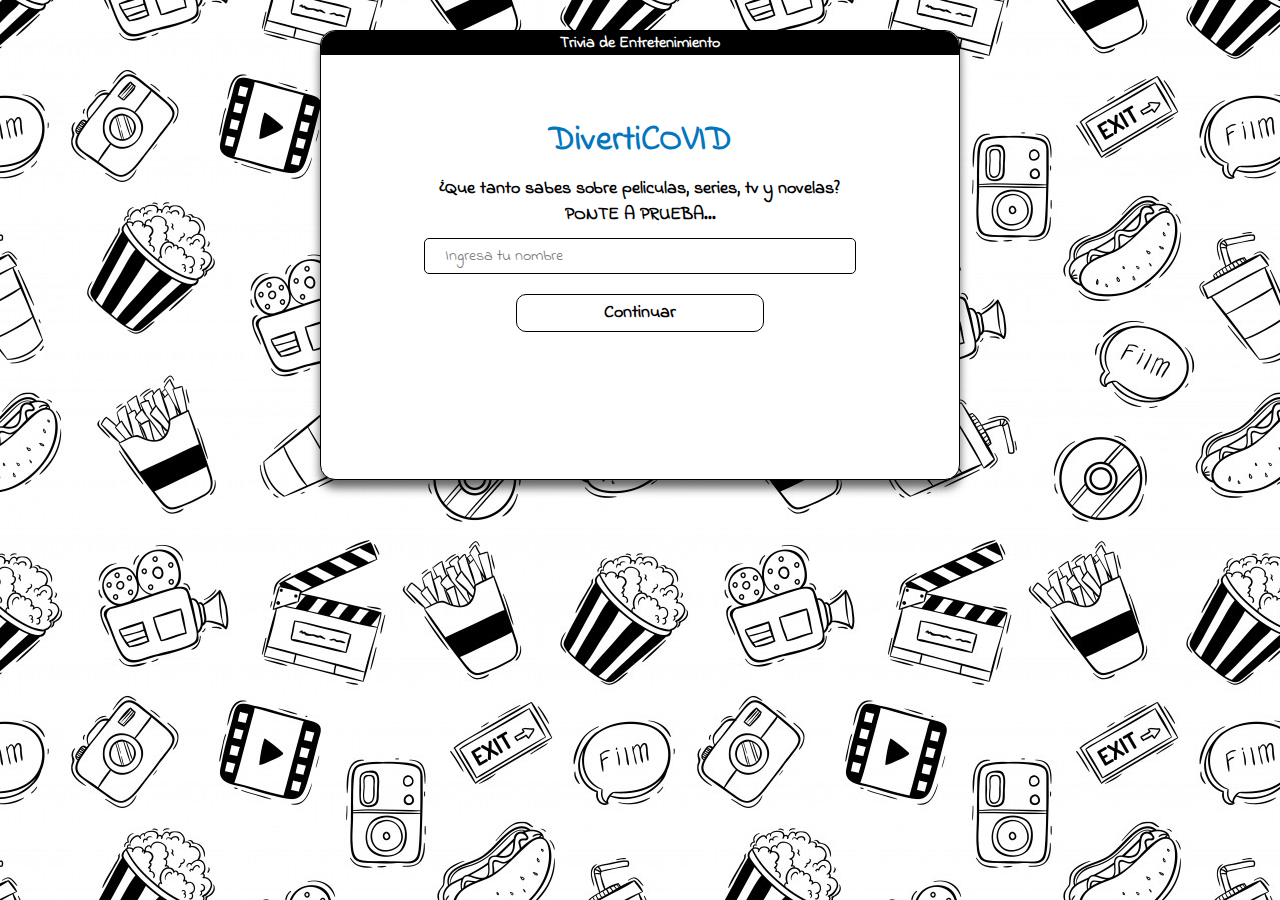
<file: index.html>
<!DOCTYPE html>
<html>
  <head>
    <meta charset="utf-8">
    <meta name="viewport" content="width=device-width">
    <title>Trivia</title>
    <link href="style.css" rel="stylesheet" type="text/css" />
  </head>
  <body>
    <div class="presentacion">
      <div class="marca">
        <h2 class="titulo__marca">Trivia de Entretenimiento</h2>
      </div>
      <div class="container">
        <h1 class="titulo">DivertiCOVID</h1>
      <p class="pregunta">¿Que tanto sabes sobre peliculas, series, tv y novelas? <br>
        PONTE A PRUEBA...
      </p>
      
      <input type="text" id="nombre" placeholder="Ingresa tu nombre" class="input" >
      <a href="html/menucategorias.html" id="button" class="boton" >Continuar</a>
    </div>
      </div>
    <script src="js/inicio.js"></script>
  </body>
</html>
</file>
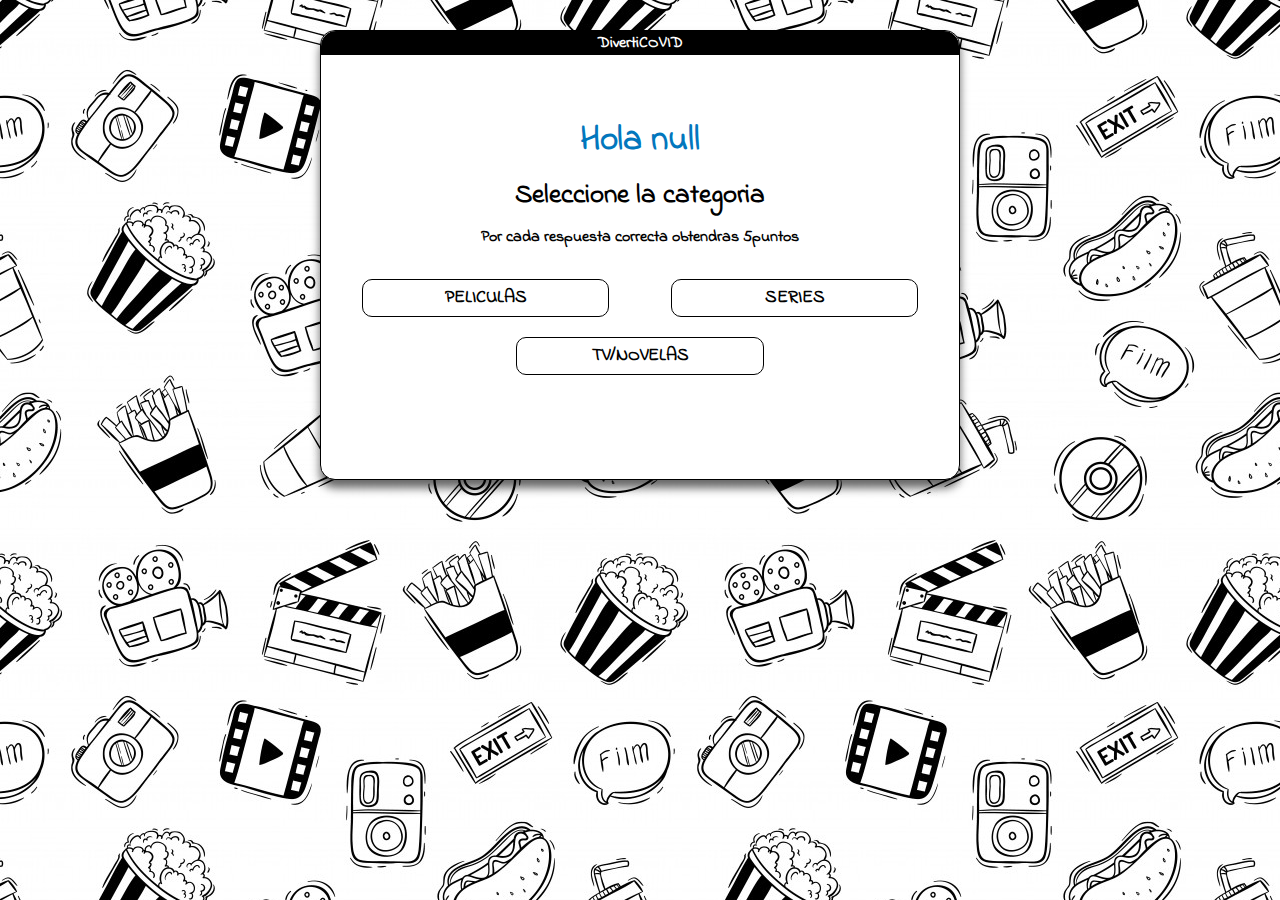
<file: html/menucategorias.html>
<!DOCTYPE html>
<html>
<head>
        <meta charset = "UTF-8">
        <link href="../style.css" rel="stylesheet" type="text/css" />
        <title>Menu de Categorias</title>
</head>
<body>
  <div class="presentacion">      
    <div class="marca">
      <h2 class="titulo__marca">DivertiCOVID</h2>
    </div>
        <div class="container">
        <h1 class="titulo" id="saludo">Hola </h1>
        <h2>Seleccione la categoria</h2> 
        <h2 class="puntos">Por cada respuesta correcta obtendras 5puntos</h2>
        <div class="botones">
          <a class="boton" href="peliculas.html">  PELICULAS
          </a>
          <a class="boton" href="series.html">   
            SERIES
          </a>
          <a class="boton" href="tvonovelas.html">   TV/NOVELAS
          </a>
        </div>  
        </div> 
    </div>
        
<script type= "text/javascript" src="../js/categorias.js"> 
</script> 

</body>
</html>
</file>
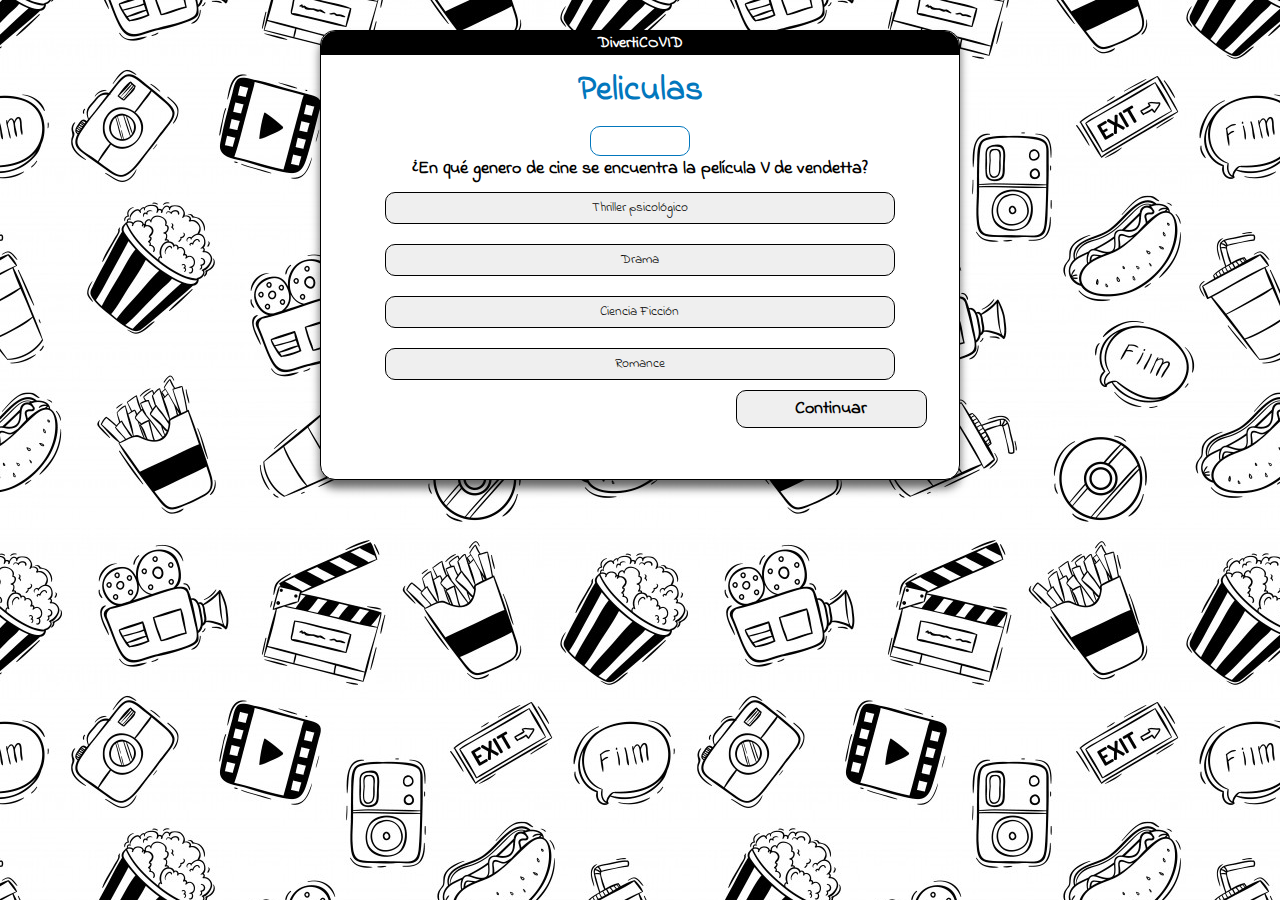
<file: html/peliculas.html>
<!DOCTYPE html>
<html>

<head>
  <link href="../style.css" rel="stylesheet" type="text/css" />
    <title>Menu de Categorias</title>
    <meta charset="UTF-8">

</head>

<body>
  <div class="presentacion">
    <div class="marca">
      <h2 class="titulo__marca">DivertiCOVID</h2>
    </div>        
    <h1 class="titulo">Peliculas</h1>
    <div class="cronometro" id="cronometro"></div>
    <div id="pregunta" class="peliculas"></div>
    <button class="botonSiguiente" id="siguienteTrivia">
      Continuar
    </button>
  </div>
    <script type="text/javascript" src="../js/peliculas.js"> </script>
</body>

</html>
</file>
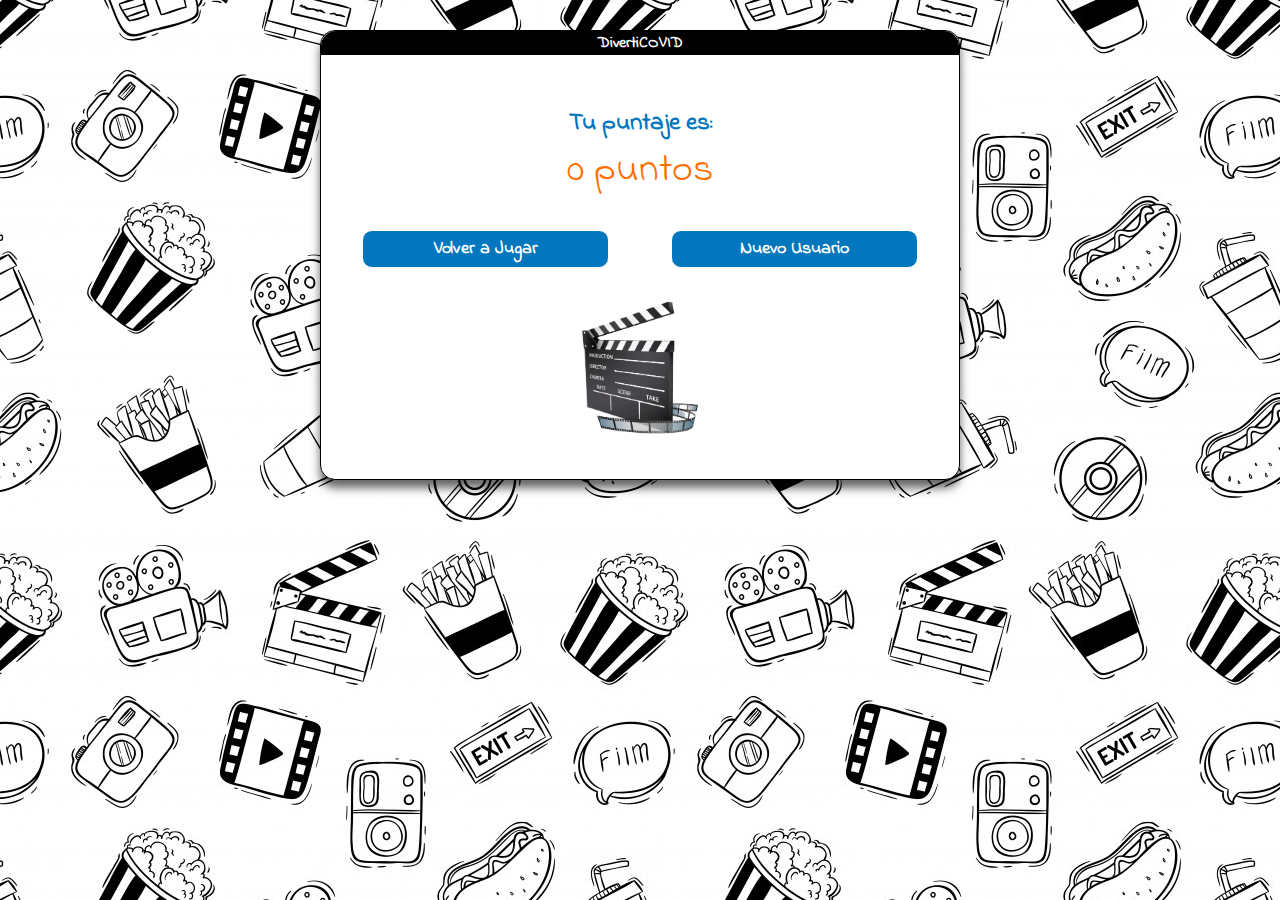
<file: html/resultados.html>
<!DOCTYPE html>
<html>

<head>
  <meta charset="UTF-8">
  <link href="../style.css" rel="stylesheet" type="text/css" />
  <title>Menu de Categorias</title>
</head>

<body>
  <div class="presentacion">
    <div class="marca">
      <h2 class="titulo__marca">DivertiCOVID</h2>
    </div>
      <div class="container">
        <h1 class="puntajeTitulo" >Tu puntaje es: </h1>
      <div id="SCORE" class="puntaje"></div>
      <div class="botones">
      <a class="botonVolver" href="menucategorias.html"> Volver a Jugar
      </a>
      <a class="botonVolver" href="../index.html"> 
      Nuevo Usuario
      </a>
    </div>
      </div>
      <img class="imgDecoracion" src="../img/img.png">
  </div>

  <script type="text/javascript" src="../js/resultados.js">
  </script>

</body>

</html>
</file>
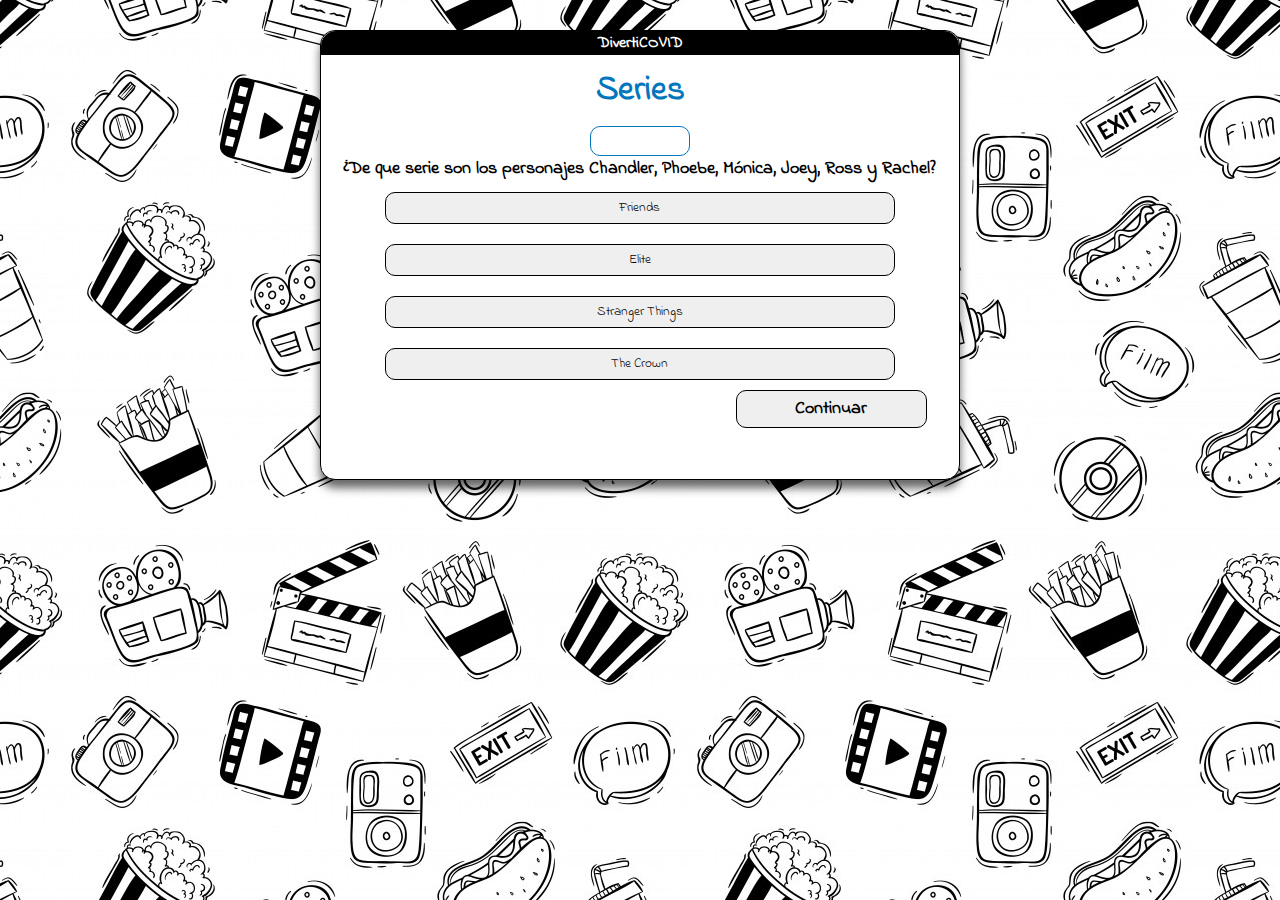
<file: html/series.html>
<!DOCTYPE html>
<html>

<head>
  <link href="../style.css" rel="stylesheet" type="text/css" />
    <title>Menu de Categorias</title>
    <meta charset="UTF-8">

</head>

<body>
  <div class="presentacion">
    <div class="marca">
        <h2 class="titulo__marca">DivertiCOVID</h2>
    </div>
    <h1 class="titulo">Series</h1>
    <div class="cronometro"  id="cronometro"></div>
    <div id="pregunta" class="peliculas"></div>
    <button class="botonSiguiente" id="siguienteTrivia">Continuar</button>
  </div>
    <script type="text/javascript" src="../js/series.js"> </script>
</body>

</html>
</file>
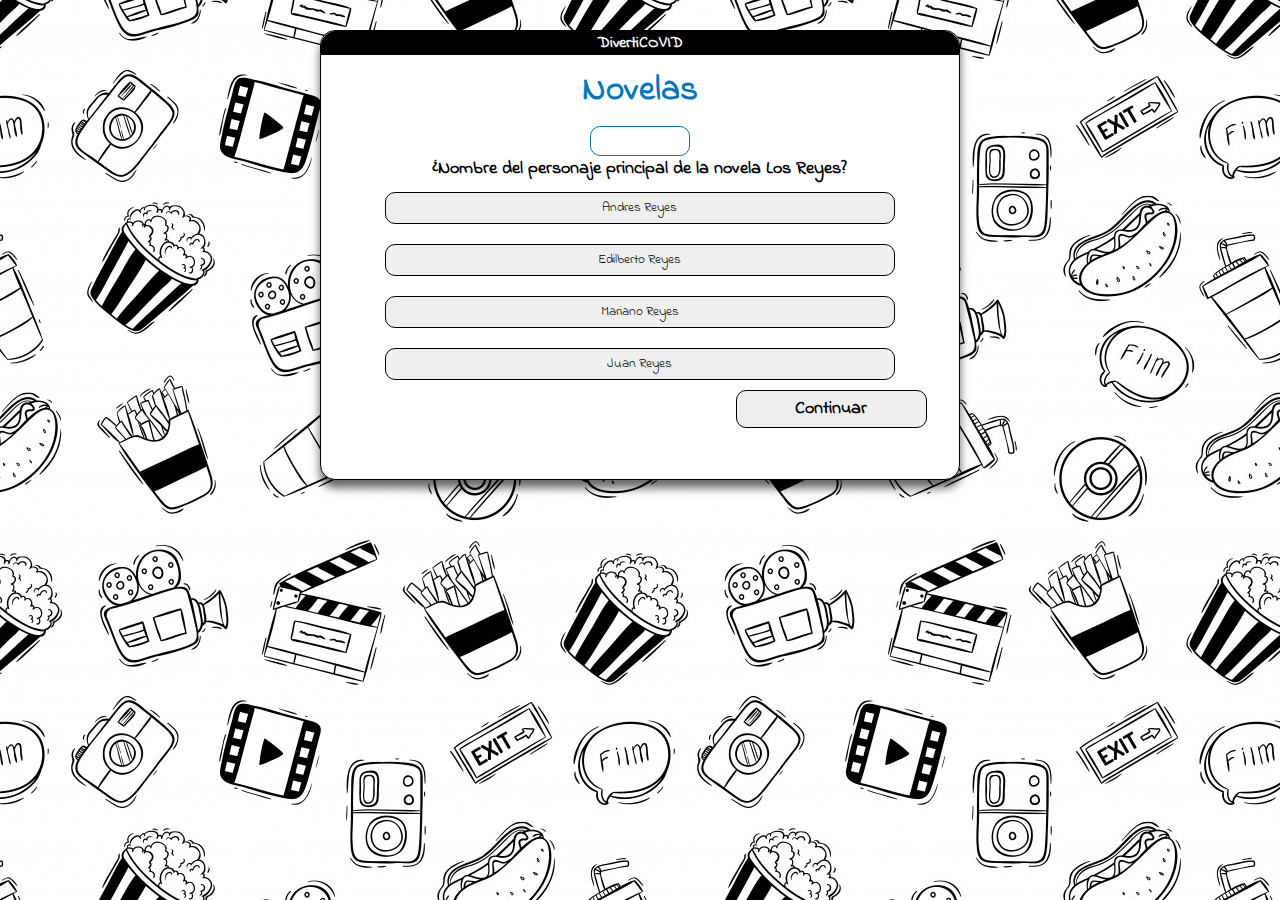
<file: html/tvonovelas.html>
<!DOCTYPE html>
<html>

<head>

   <link href="../style.css" rel="stylesheet" type="text/css" />
    <title>Menu de Categorias</title>
    <meta charset="UTF-8">

</head>

<body>
  <div class="presentacion">
    <div class="marca">
        <h2 class="titulo__marca">DivertiCOVID</h2>
    </div>
    <h1 class="titulo">Novelas</h1>
    <div class="cronometro"  id="cronometro"></div>
    <div id="pregunta" class="peliculas"></div>
    <button class="botonSiguiente" id="siguienteTrivia">Continuar</button>
  </div>
    <script type="text/javascript" src="../js/tvonovelas.js"> </script>
</body>

</html>
</file>
<file: style.css>
@import url('https://fonts.googleapis.com/css2?family=Indie+Flower&display=swap');

* {
  box-sizing: border-box;
  margin: 0;
  padding: 0
}

a {
  color: inherit;
  text-decoration: none;
}

body {
  background-image: url(img/background.jpg);
  font-family: 'Indie Flower', cursive;
  font-size: 18px;
  text-align: center;
}

.marca {
  border-radius: 15px 15px 0 0;
  background-color: black;
  color: white;
}

.titulo__marca {
   font-size: 16px;
}

.titulo {
  color: #0277bd;
  font-size: 35px;
  margin: 10px 0;
}

.presentacion {
  border-radius: 15px;
  border: 1px solid black;
  box-shadow:  0 8px 10px rgba(0, 0, 0, 0.6);
  background-color: white;
  margin: 30px auto;
  height: 450px;
  width: 50%
}

.container {
  padding: 50px 10px 0;
}

.input {
  border-radius: 5px;
  border: 1px solid black;
  padding: 5px 20px;
  margin: 10px 0;
  width: 70%;
}

input {
  font-family: 'Indie Flower', cursive;
  font-size: 16px
}

.botones {
  display: flex;
  flex-wrap: wrap;
  margin-top: 20px;
}

.boton {
  border-radius: 10px;
  border: 1px solid black;
  font-weight: 800;
  display: block;
  padding: 5px 10px;
  margin: 10px auto;
  width: 40%
}

.botonVolver {
  background-color: #0277bd;
  color: white;
  border: 1px solid white;
  border-radius: 10px;
  font-weight: 800;
  display: block;
  padding: 5px 10px;
  margin: 10px auto;
  width: 40%
}

.boton:hover,
.botonTrivias:hover
.botonSiguiente:hover {
  background-color: #0277bd;
  color: white;
  border: 1px solid white
}

.botonTrivias {
  font-family: 'Indie Flower', cursive;
  border-radius: 10px;
  border: 1px solid black;
  padding: 5px;
  margin: 10px auto;
  width: 80%
}

.pregunta {
  display:block;
  font-weight: 600;
}

.botonSiguiente {
  border-radius: 10px;
  border: 1px solid black;
  font-family: 'Indie Flower', cursive;
  font-size: 18px;
  padding: 5px 10px;
  width: 30%;
  margin-left: 60%;
  font-weight: bold;
}

.cronometro {
  border-radius: 10px;
  border: 1px solid #0277bd;
  min-height: 30px;
  margin: 0 auto;
  width: 100px;
}

.puntos {
  font-size:16px;
  margin: 10px 0;
}

.imgDecoracion {
  width:180px;
}

.puntajeTitulo {
  color:  #0277bd;
  font-size: 25px
}

.puntaje {
  color: #ff6f00;
  font-size: 40px;
}
</file>
